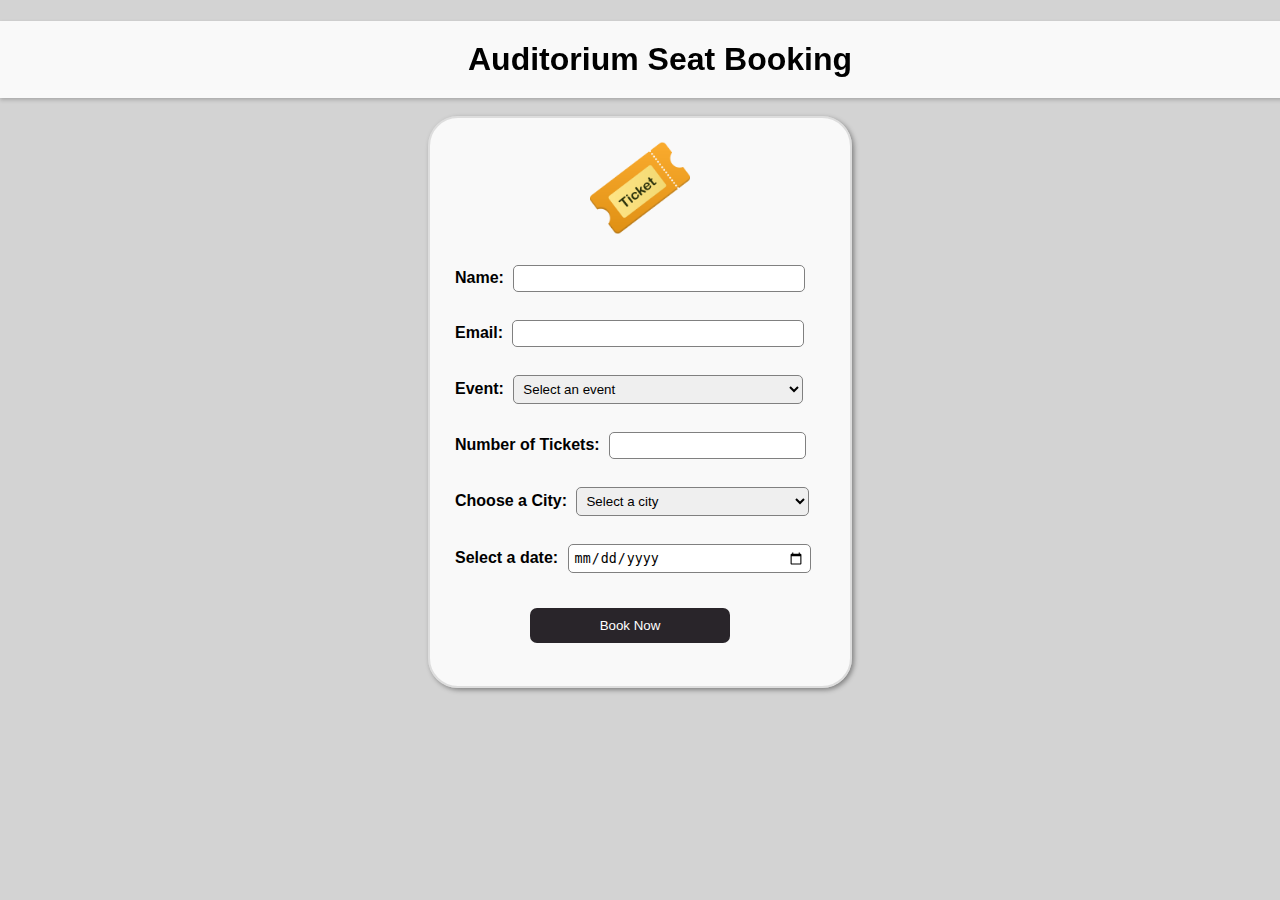
<file: indexLP.html>
<!DOCTYPE html>
<html>
  <head>
    <title>Ticket Booking</title>
    <link rel="stylesheet" type="text/css" href="style1.css" />
    <link rel="icon" href="favicon (2).ico" type="image/x-icon" />
  </head>
  <body>
    <h1>Auditorium Seat Booking</h1>
    <br /><br /><br /><br /><br /><br />

    <form>
      <img src="Ticket.png" alt="Logo" /><br /><br />
      <label for="name">Name:</label>
      <input type="text" id="name" name="name" /><br /><br />
      <label for="email">Email:</label>
      <input type="email" id="email" name="email" /><br /><br />
      <label for="event" name="Event_Select">Event:</label>
      <select id="event_1">
        <option>Select an event</option>
        <option>Concert</option>
        <option>Comedy Show</option>
        <option>Theater Play</option></select
      ><br /><br />
      <label for="num_tickets" id="">Number of Tickets:</label>
      <input
        type="number"
        id="num_tickets"
        name="num_tickets"
        min="1"
        max="10"
      /><br /><br />

      <label for="city">Choose a City:</label>
      <select id="city" name="city">
        <option>Select a city</option>
        <option value="Chhatrapati Sambhajinagar">
          Chhatrapati Sambhajinagar
        </option>
        <option value="Pune">Pune</option>
        <option value="Mumbai">Mumbai</option>
        <option value="Nashik">Nashik</option>
      </select>
      <br /><br />
      <label for="date-input">Select a date:</label>
      <input type="date" id="date-input" name="selected-date"><a href="SeatBooking.html">
      <button type="button" onclick="bookTicket()">Book Now</button></a>  
      <br /><br />
    </form>

    <div id="message"></div>
    <script src="script1.js"></script>
  </body>
</html>
</file>
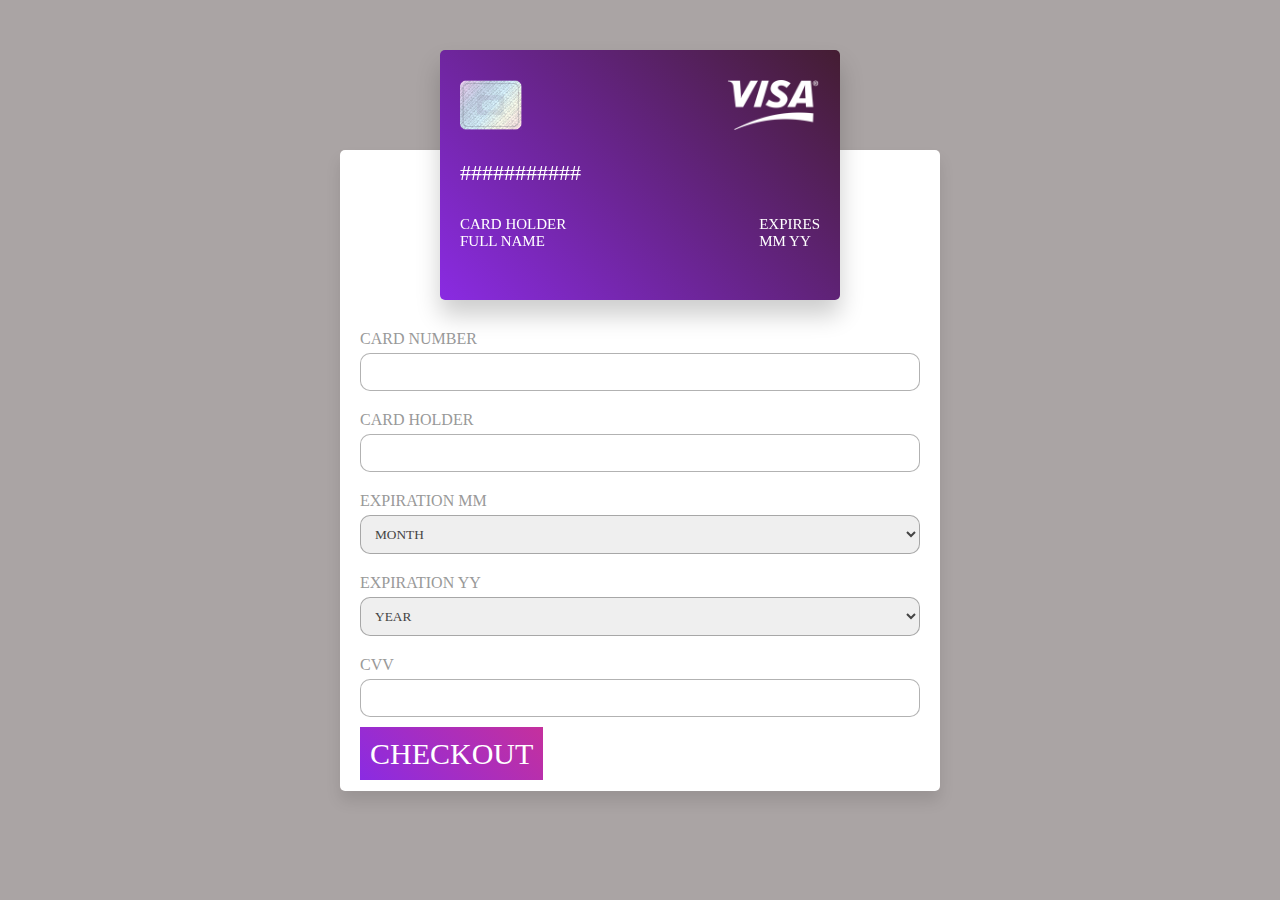
<file: indexPC.html>
<!DOCTYPE html>
<html lang="en">

<head>
    <meta charset="UTF-8">
    <meta http-equiv="X-UA-Compatible" content="IE=edge">
    <meta name="viewport" content="width=device-width, initial-scale=1.0">
    <title>Document</title>
    <link rel="stylesheet" href="stylePC.css">
</head>

<body>

    <div class="container">

        <div class="card-container">
            <div class="front">
                <div class="image">
                    <img src="chip.png" alt="">
                    <img src="visa.png" alt="">
                </div>
                <div class="card-number-box">###########</div>
                <div class="flexbox">
                    <div class="box">
                        <span>Card Holder </span>
                        <div class="card-holder-name">Full Name</div>
                    </div>
                    <div class="box">
                        <span>Expires </span>
                        <div class="expiration">
                            <span class="exp-month">MM</span>
                            <span class="exp-year">YY</span>
                        </div>
                    </div>
                </div>
            </div>
            <div class="back">
                <div class="stripe"></div>
                <div class="box">
                    <span>CVV</span>
                    <div class="cvv-box"></div>
                    <img src="visa.png" alt="" srcset="">
                </div>
            </div>
        </div>
        <form action="indexTC.html" method="post">
            <div class="inputBox">
                <span>Card Number</span>
                <input type="text" maxlength="16" class="card-number-input">
            </div>
            <div class="inputBox">
                <span>Card Holder</span>
                <input type="text" maxlength="16" class="card-holder-input">
            </div>
            <div class="flexbox">
                <div class="inputBox">
                    <span>Expiration MM</span>
                    <select name="" id="" class="month-input">
                        <option value="month" selected disabled>Month</option>
                        <option value="01">01</option>
                        <option value="02">02</option>
                        <option value="03">03</option>
                        <option value="04">04</option>
                        <option value="05">05</option>
                        <option value="06">06</option>
                        <option value="07">07</option>
                        <option value="08">08</option>
                        <option value="09">09</option>
                        <option value="10">10</option>
                        <option value="11">11</option>
                        <option value="12">12</option>
                    </select>
                </div>
                <div class="inputBox">
                    <span>Expiration YY</span>
                    <select name="" id="" class="year-input">
                        <option value="year" selected disabled>year</option>
                        <option value="2021">2021</option>
                        <option value="2022">2022</option>
                        <option value="2023">2023</option>
                        <option value="2024">2024</option>
                        <option value="2025">2025</option>
                        <option value="2026">2026</option>
                        <option value="2027">2027</option>
                        <option value="2028">2028</option>
                        <option value="2029">2029</option>
                        <option value="2030">2030</option>
                        <option value="2031">2031</option>
                        <option value="2032">2032</option>
                    </select>
                </div>
                <div class="inputBox">
                    <span>CVV</span>
                    <input type="text" maxlength="4" class="cvv-input">
                </div>
            
                   
                    
    <div class="inputBox">
        <a href="indexTC.html" class="submit-btn">Checkout</a>
    </div>
            </form>
       

    </div>

    <script src="scriptPC.js"></script>




</body>

</html>
</file>
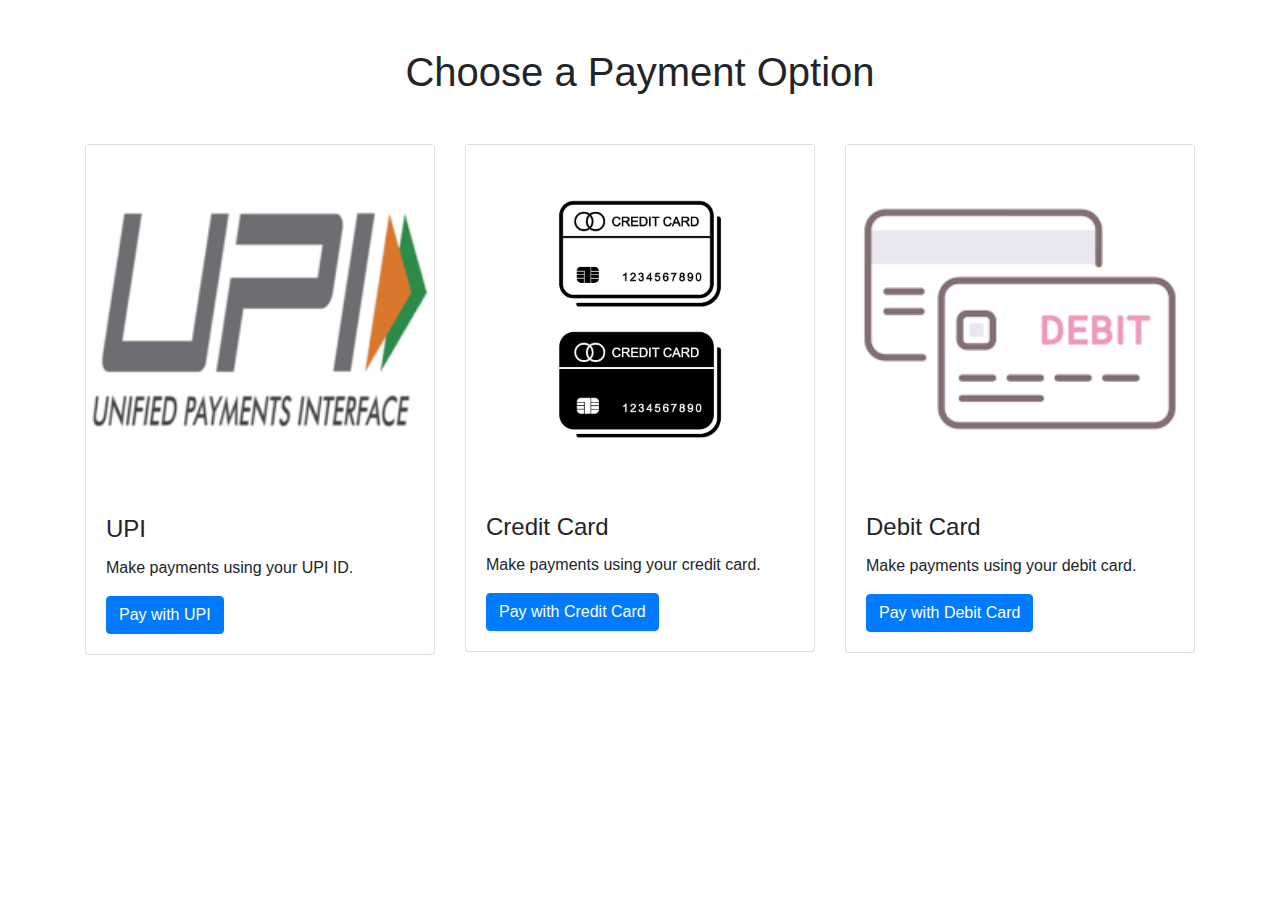
<file: indexPO.html>
<!DOCTYPE html>
<html lang="en">

<head>
  <meta charset="UTF-8">
  <meta name="viewport" content="width=device-width, initial-scale=1.0">
  <title>Payment Options</title>
  <link rel="stylesheet" href="https://maxcdn.bootstrapcdn.com/bootstrap/4.5.2/css/bootstrap.min.css">
  <script src="https://ajax.googleapis.com/ajax/libs/jquery/3.5.1/jquery.min.js"></script>
  <script src="https://cdnjs.cloudflare.com/ajax/libs/popper.js/1.16.0/umd/popper.min.js"></script>
  <script src="https://maxcdn.bootstrapcdn.com/bootstrap/4.5.2/js/bootstrap.min.js"></script>
  <style>
    .card {
      margin-bottom: 20px;
    }
  </style>
</head>

<body>
  <div class="container">
    <h1 class="text-center my-5">Choose a Payment Option</h1>
    <div class="row">
      <div class="col-md-4">

        <div class="card">
          <img src="unified-payments-interface-upi-logo-vector.png" alt="" height="350wh wid
          350vw">
          <div class="card-body">
            <h4 class="card-title">UPI</h4>
            <p class="card-text">Make payments using your UPI ID.</p><a href="IndexUPI.html">
              <button type="submit" class="btn btn-primary" data-toggle="modal" data-target="#upiModal">Pay with
                UPI</button></a>
          </div>
        </div>
      </div>
      <div class="col-md-4">
        <div class="card">
          <img src="credit-card-icon-logo.jpg"
            alt="Credit Card" style="width:100%">
          <div class="card-body">
            <h4 class="card-title">Credit Card</h4>
            <p class="card-text">Make payments using your credit card.</p><a href="indexPC.html">
              <button type="submit" class="btn btn-primary" data-toggle="modal" data-target="#ccModal">Pay with Credit
                Card</button></a>
          </div>
        </div>
      </div>
      <div class="col-md-4">
        <div class="card">
          <img src="Debit.png"
            alt="Debit Card" style="width:100%">
          <div class="card-body">
            <h4 class="card-title">Debit Card</h4>
            <p class="card-text">Make payments using your debit card.</p><a href="indexPC.html">
              <button type="submit" class="btn btn-primary" data-toggle="modal" data-target="#dcModal">Pay with Debit
                Card</button></a>
          </div>
</file>
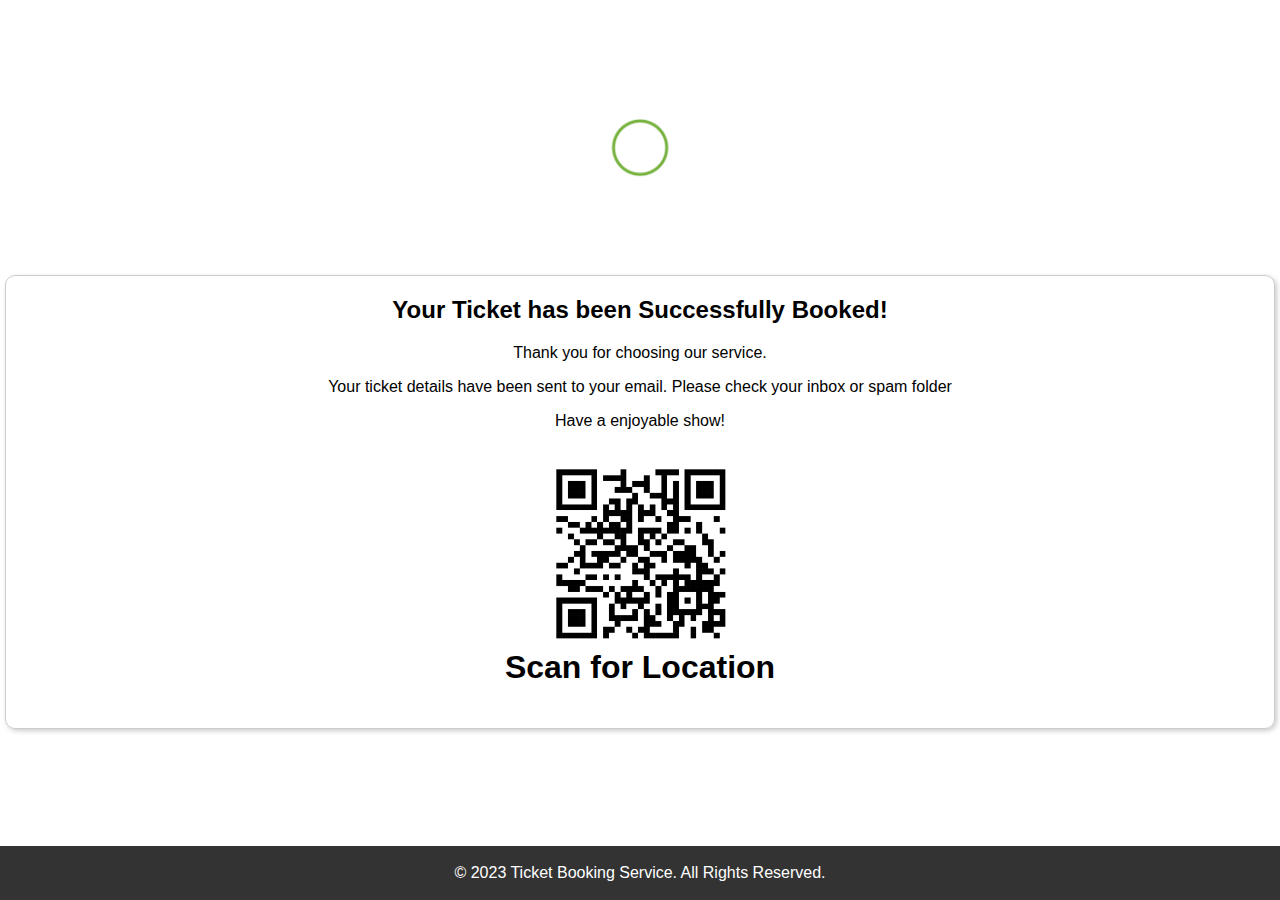
<file: indexTC.html>
<!DOCTYPE html>
<html>
  <head>
    <title>Ticket Booking Confirmation</title>
    <link rel="stylesheet" type="text/css" href="styleTC.css" />
  </head>
  <body>
    <main>
      <div class="gif-container">
        <img src="new.gif" alt="Your GIF Image" />
      </div>
      <section id="booking-confirmation">
        <h2>Your Ticket has been Successfully Booked!</h2>
        <p>Thank you for choosing our service.</p>
        <p>
          Your ticket details have been sent to your email. Please check your
          inbox or spam folder
        </p>
        <p>Have a enjoyable show!</p>
        <img src="MGM.png" alt="Your Image" />
        <h1>Scan for Location</h1>
      </section>
    </main>
    <footer>
      <p>&copy; 2023 Ticket Booking Service. All Rights Reserved.</p>
    </footer>
  </body>
</html>
</file>
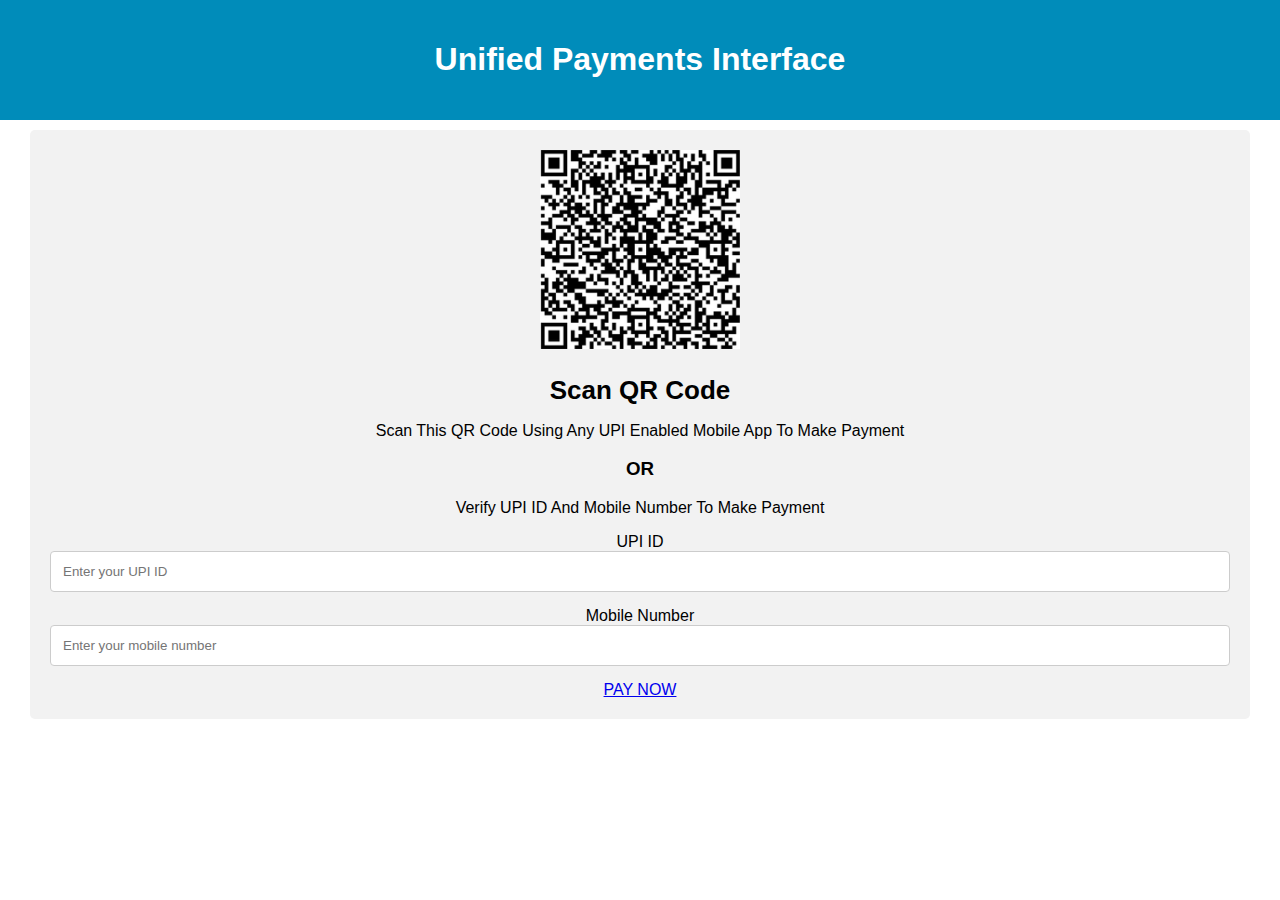
<file: IndexUPI.html>
<!DOCTYPE html>
<html>
  <head>
    <title>UPI Payment Option</title>
    <meta name="viewport" content="width=device-width, initial-scale=1">
    <style>
      * {
        box-sizing: border-box;
      }

      body {
        font-family: Arial, sans-serif;
        margin: 0;
      }

      .header {
        background-color: #008CBA;
        color: #fff;
        text-align: center;
        padding: 20px;
      }

      .row {
        display: flex;
        flex-wrap: wrap;
        padding: 0 20px;
      }

      .column {
        flex: 50%;
        padding: 10px;
      }

      .payment {
        background-color: #f2f2f2;
        border-radius: 5px;
        padding: 20px;
        text-align: center;
      }

      .payment img {
        width: 80%;
        max-width: 200px;
      }

      .payment h2 {
        font-size: 26px;
        margin-bottom: 15px;
      }

      .payment input[type=text], .payment input[type=tel] {
        width: 100%;
        padding: 12px;
        border: 1px solid #ccc;
        border-radius: 4px;
        margin-bottom: 15px;
        resize: vertical;
      }

      .payment button[type=submit] {
        background-color: #333;
        color: #fff;
        padding: 12px 20px;
        border: none;
        border-radius: 4px;
        cursor: pointer;
        font-size: 16px;
      }

      .payment button[type=submit]:hover {
        background-color: #444;
      }

      @media screen and (max-width: 600px) {
        .column {
          flex: 100%;
        }
      }
    </style>
  </head>
  <body>
    <div class="header">
      <h1>Unified Payments Interface</h1>
    </div>

    <div class="row">
      <div class="column">
        <div class="payment">
          <img src="QR.jpg" alt="UPI Payment">
          <h2>Scan QR Code</h2>
          <p>Scan This QR Code Using Any UPI Enabled Mobile App To Make Payment</p>
          
          <h3>OR</h3>
          <p>Verify UPI ID And Mobile Number To Make Payment </p>
          
          <form>
            <label for="upi-id">UPI ID</label>
            <input type="text" id="upi-id" name="upi-id" placeholder="Enter your UPI ID">
            <label for="mobile-number">Mobile Number</label>
            <input type="tel" id="mobile-number" name="mobile-number" placeholder="Enter your mobile number">
            
            <div class="inputBox">
              <a href="indexTC.html" class="submit-btn">PAY NOW</a>
          </div>
          </form>
        </div>
      </div>

      </div>
    </div>
  </body>
</html>
</file>
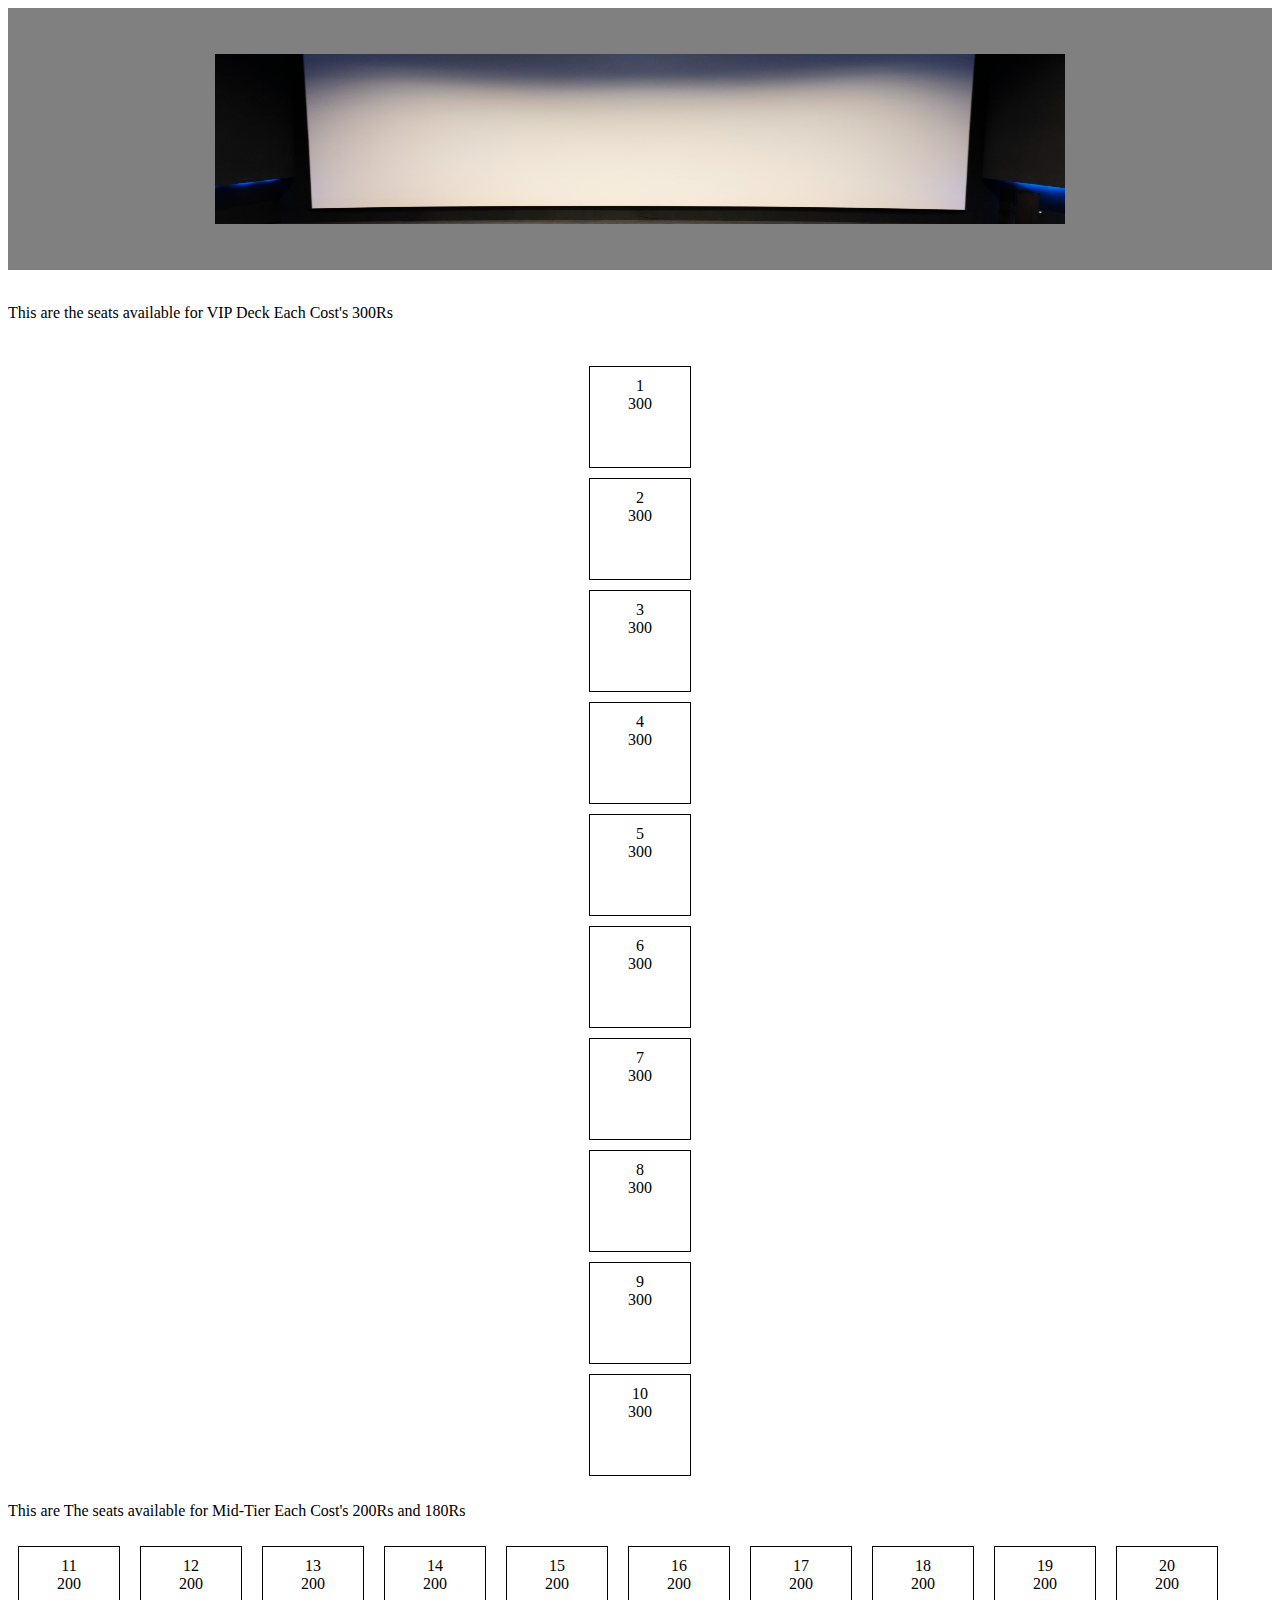
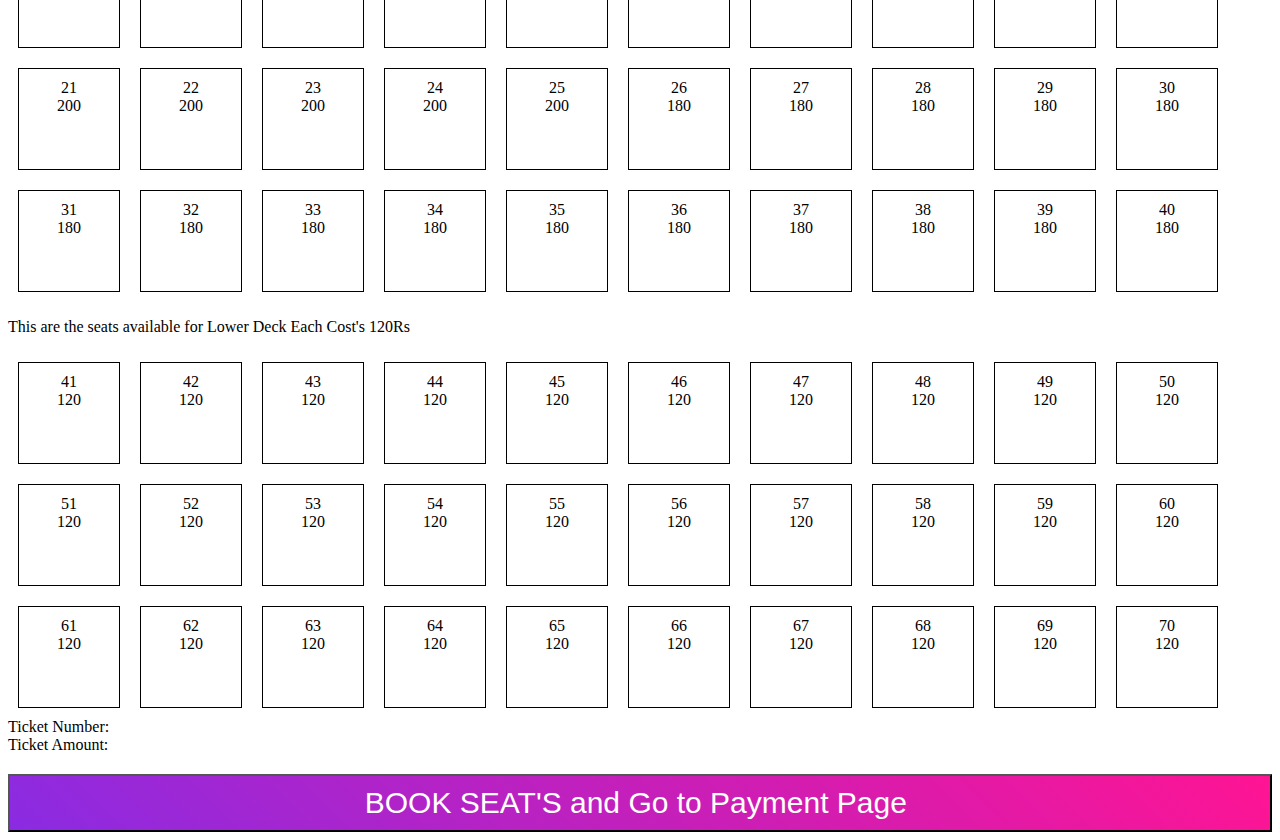
<file: SeatBooking.html>
<!doctype html>
<html lang="en">

<head>
    <meta charset="utf-8">
    <meta name="viewport" content="width=device-width, initial-scale=1">
    <title>Bootstrap demo</title>
    <link href="https://cdn.jsdelivr.net/npm/bootstrap@5.3.0-alpha1/dist/css/bootstrap.min.css" rel="stylesheet"
        integrity="sha384-GLhlTQ8iRABdZLl6O3oVMWSktQOp6b7In1Zl3/Jr59b6EGGoI1aFkw7cmDA6j6gD" crossorigin="anonymous">
    <link rel="stylesheet" href="styleSB.css">

</head>

<body>
    <div class="container1"></div>
    <div class="screen">
        <img src="screen image (1).jpg" alt="" width="850px" height="170px">
    </div>
    </div>
    <br>
    <div class="infoLd">
        <p>This are the seats available for VIP Deck Each Cost's 300Rs</p>
    </div> <br>
    <div class="container2">
        <!-- <div class="infoLd"><p>This are the seats available for Lower Deck</p></div> <br>  -->
        <div class="row" id="lowerdiv">

        </div>
    </div>
    <div class="container4"> <!--container for Mid-Tier Row 1 -->
        <p>This are The seats available for Mid-Tier Each Cost's 200Rs and 180Rs</p>
        <div class="MDrow1" id="Mdrow1">

        </div>
    </div>
    <div class="container5"> <!--container for VIP -->
        <p>This are the seats available for Lower Deck Each Cost's 120Rs</p>
        <div class="VIPRow" id="VIProw">

        </div>
        <div class="conatiner3" id="msg"></div>
        <div class="slection">
            Ticket Number: <span id="no"></span><br />
            Ticket Amount: <span id="amount"></span>
        </div>
        <a href="indexPO.html">  
        <input type="submit" value="BOOK SEAT'S and Go to Payment Page " class="submit-btn">
    </a>

        <script src="scriptSB.js"></script>
</body>

</html>
</file>
<file: style1.css>
body {
  font-family: Arial, sans-serif;
  background-color: lightgray;
}

h1 {
  text-align: center;
  padding: 20px;
  background-color: rgba(255, 255, 255, 0.855);
  /* background-color: #fff; */
  box-shadow: 0 2px 4px rgba(0, 0, 0, 0.2);
  position: fixed;
  top: 0;
  left: 0;
  width: 100%;
  z-index: 999;
}

form {
  background-color: rgba(255, 255, 255, 0.855);
  /* background-color: #fff; */
  flex-direction: column;
  align-items: center;
  box-shadow: 2px 2px 5px gray;
  padding: 20px;
  margin: 0 auto;
  max-width: 380px;
  border: 2px solid #ddd;
  border-radius: 30px;
}

label {
  font-weight: bold;
  margin: 5px 0;
  color: black;
}

input[type="text"],
input[type="email"] {
  padding: 5px;
  margin: 5px 0;
  width: 280px;
  border: 1px solid gray;
  border-radius: 5px;
}
input[type="date"] {
  padding: 5px;
  margin: 5px 0;
  width: 231px;
  border: 1px solid gray;
  border-radius: 5px;
}
input[type="number"] {
  padding: 5px;
  margin: 5px 0;
  width: 185px;
  border: 1px solid gray;
  border-radius: 5px;
}
#event_1 {
  padding: 5px;
  margin: 5px 0;
  width: 290px;
  border: 1px solid gray;
  border-radius: 5px;
}
#city {
  padding: 5px;
  margin: 5px 0;
  width: 233px;
  border: 1px solid gray;
  border-radius: 5px;
}

button[type="button"] {
  padding: 10px 20px;
  background-color: rgb(41, 37, 42);
  color: white;
  border: none;
  border-radius: 7px;
  cursor: pointer;
  margin-top: 30px;
  margin-left: 80px;
}

#message {
  padding: 20px;
  text-align: center;
  font-weight: bold;
}
label,
select,
button {
  padding: 5px;
  margin: 5px 0;
  width: 200px;
  border-radius: 5px;
}
img {
  width: 100px;

  margin-left: 140px;
  animation: pulse 0.75s ease-in-out infinite;
}

@keyframes pulse {
  0% {
    transform: scale(1);
  }
  50% {
    transform: scale(1.1);
  }
  100% {
    transform: scale(1);
  }
}
</file>
<file: stylePC.css>
* {
    font-family: 'Times New Roman', Times, serif;
    margin: 0;
    padding: 0;
    box-sizing: border-box;
    outline: none;
    border: none;
    text-decoration: none;
    text-transform: uppercase;
}


.container {
    min-height: 100vh;
    background: rgb(170, 164, 164);
    display: flex;
    align-items: center;
    justify-content: center;
    flex-flow: column;
    padding-bottom: 60px;

}

.container form {
    background: white;
    border-radius: 5px;
    box-shadow: 0 10px 15px rgba(0, 0, 0, .1);
    padding: 20px;
    width: 600px;
    padding-top: 160px;
    
}

.container form .inputBox {
    margin-top: 20px;
}

.container form .inputBox span {
    display: block;
    color: #999;
    padding-bottom: 5px;
}

.container form .inputBox input,
.container form .inputBox select {
    width: 100%;
    padding: 10px;
    border-radius: 10px;
    border: 1px solid rgba(0, 0, 0, .3);
    color: #444;
}

.container form .flexbox .inputBox {
    flex: 1 1 150px;
}

.container form .submit-btn {
    width: 100%;
    background: linear-gradient(45deg, blueviolet, rgb(197, 48, 157));    /*  yaha changes karne hae */
    margin-top: 20px;
    padding: 10px;
    font-size: 30px;
    color: white;
    cursor: pointer;
    transition: .2s linear;
    

}

.container form .submit-btn:hover {
    letter-spacing: 20px;
    opacity: .8;
    border-radius: 10px;
}

.container .card-container{
    margin-bottom: -150px;
    position: relative;
    height: 250px;
    width: 400px;

}

.container .card-container .front{
    position: absolute;
    height: 100%;
    width: 100%;
    top: 0;
    left: 0;
    background: linear-gradient(45deg, blueviolet, rgb(68, 29, 50));
    border-radius: 5px;
    backface-visibility: hidden;
    box-shadow: 0 15px 25px rgba(0, 0, 0, .2);
    padding: 20px;
    transform: perspective(1000px) rotateY(0deg);
    transition: transform .4s ease-out;

}

.container .card-container .front .image{
    display: flex;
    align-items: center;
    justify-content: space-between;
    padding-top: 10px;
    
}

.container .card-container .front .image img{
    height: 50px;

}

.container .card-container .front .card-number-box{
    padding: 30px 0px;
    font-size: 22px;
    color: white;
}

.container .card-container .front .flexbox{
    display: flex;

}

.container .card-container .front .flexbox .box:nth-child(1){
    margin-right: auto;

}

.container .card-container .front .flexbox .box{
    font-size: 15px;
    color: white;
}

.container .card-container .back{
    position: absolute;
    top: 0;
    left: 0;
    height: 100%;
    width: 100;
    background: linear-gradient(45deg, blueviolet, rgb(67, 30, 50));
    border-radius: 5px;
    padding: 20px 0;
    text-align: right;
    backface-visibility: hidden;
    box-shadow: 0 15px 25px rgba(0, 0, 0, .2);
    transform: perspective(1000px) rotateY(180deg);
    transition: transform .4s ease-out;

}

.container .card-container .back .stripe{
    background: black;
    width: 100%;
    height: 50px;
    margin: 10px 0;
}

.container .card-container .back .box{
    padding: 0 20px;
}

.container .card-container .back .box span{
    color: white;
    font-size: 15px;
}

.container .card-container .back .box .cvv-box{
    height: 50px;
    padding: 10px;
    margin-top: 5px;
    color: #333;
    background: white;
    border-radius: 5px;
    width: 100%;
}

.container .card-container .back .box img{
    margin-top: 30px;
    height: 30px;
}
</file>
<file: styleTC.css>
body {
  font-family: Arial, sans-serif;
  margin: 0;
  padding: 0;
}

main {
  margin: 5px;
}

h1,
h2 {
  margin-top: 0;
}

#booking-confirmation {
  border: 1px solid #ccc;
  border-radius: 10px;
  box-shadow: 2px 2px 5px #ccc;
  padding: 20px;
  text-align: center;
}

img {
  margin-top: 15px;
  max-width: 100%;
}

footer {
  background-color: #333;
  color: #fff;
  padding: 2px;
  text-align: center;
  position: fixed;
  bottom: 0;
  left: 0;
  right: 0;
}

.gif-container {
  display: flex;
  justify-content: center;
  align-items: center;
  height: 30vh;
}
img {
  max-width: 15%;
}
</file>
<file: styleSB.css>
#lowerdiv .col-xl-1 {
    border: 1px solid;
    width: 80px;
    height: 80px;
    padding: 10px;
    margin: 10px;
    text-align: center;
   

}

#Mdrow1 .col-xl-1 {
    border: 1px solid;
    width: 80px;
    height: 80px;
    padding: 10px;
    margin: 10px;
    text-align: center;

}

.MDrow1 {
    display: flex;
    flex-wrap: wrap;
}

#VIProw .col-xl-1 {
    border: 1px solid;
    width: 80px;
    height: 80px;
    padding: 10px;
    margin: 10px;
    text-align: center;

}

.VIPRow {
    display: flex;
    flex-wrap: wrap;
}

.container2 {
    display: flex;
    justify-content: center;
    align-items: center;
}

.screen {


    display: flex;
    justify-content: center;
    align-items: center;
    height: 262px;
    background-color: grey;

}

.selection {
    position: sticky;
}
.container2{
    border-radius: 20px;

}

.submit-btn{
    width: 100%;
    background: linear-gradient(45deg, blueviolet, deeppink);    
    margin-top: 20px;
    padding: 10px;
    font-size: 30px;
    color: white;
    cursor: pointer;
    transition: .2s linear;
    
}
</file>
